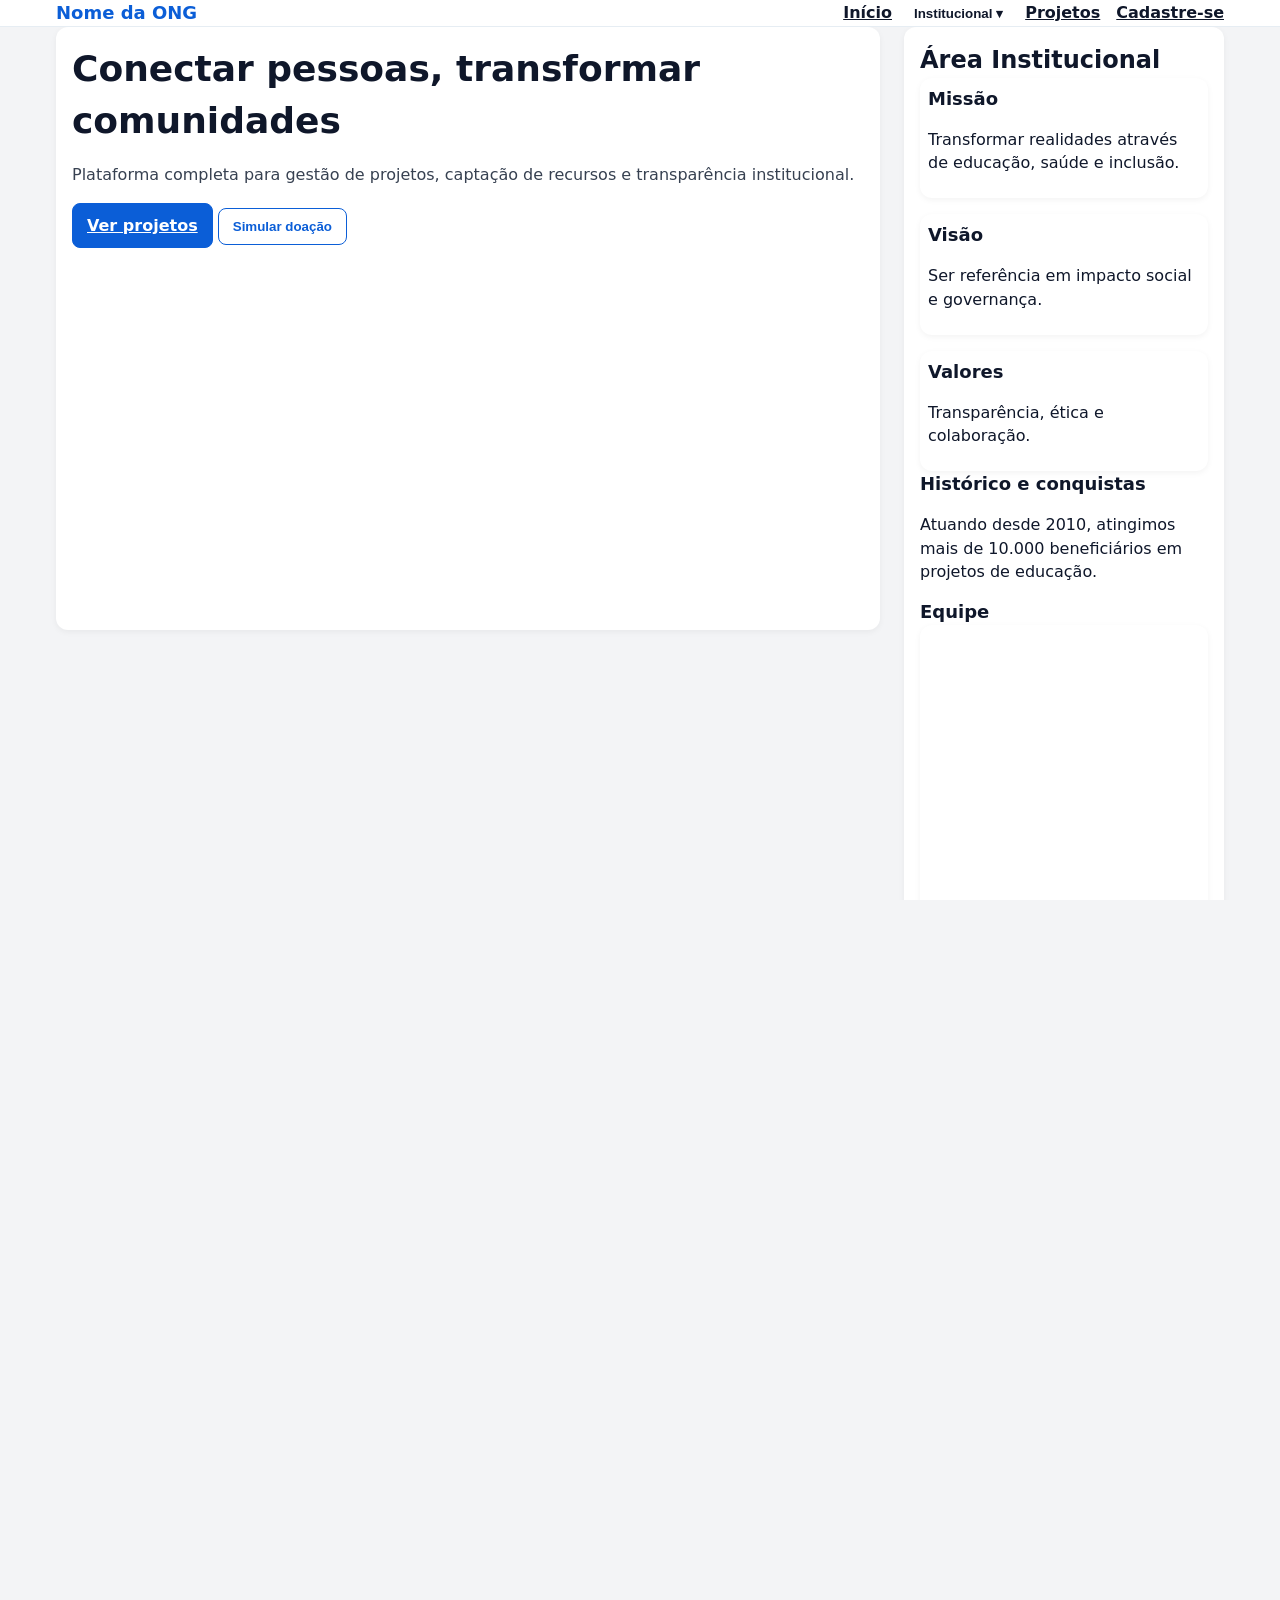
<file: index.html>
<!doctype html>
<html lang="pt-BR">
<head>
  <meta charset="utf-8" />
  <meta name="viewport" content="width=device-width,initial-scale=1" />
  <title>Plataforma ONG — Início</title>
  <meta name="description" content="Plataforma profissional para ONGs — Institucional, Projetos, Doações e Transparência.">
  <link rel="stylesheet" href="assets/css/entrega2.css">
</head>
<body class="site-bg">
  <header class="site-header" role="banner">
    <div class="container header-grid">
      <a class="brand" href="index.html">Nome da ONG</a>

      <nav class="nav" role="navigation" aria-label="Menu principal">
        <button class="btn-hamburger" id="btnHamb" aria-expanded="false" aria-controls="mainMenu" aria-label="Abrir menu">
          <span class="hamb-box"><span class="hamb-inner"></span></span>
        </button>

        <ul class="menu" id="mainMenu">
          <li><a href="index.html">Início</a></li>
          <li class="has-sub">
            <button class="sub-toggle" aria-expanded="false">Institucional ▾</button>
            <ul class="sub-menu" aria-label="submenu institucional" style="display:none;">
              <li><a href="#missao">Missão & Valores</a></li>
              <li><a href="#equipe">Equipe</a></li>
              <li><a href="#relatorios">Relatórios</a></li>
            </ul>
          </li>
          <li><a href="projetos.html">Projetos</a></li>
          <li><a href="cadastro.html">Cadastre-se</a></li>
        </ul>
      </nav>
    </div>
  </header>

  <main class="container main-grid" id="main" role="main">
    <section class="hero card" id="missao" aria-labelledby="hero-title">
      <div class="hero-content">
        <h1 id="hero-title">Conectar pessoas, transformar comunidades</h1>
        <p class="lead">Plataforma completa para gestão de projetos, captação de recursos e transparência institucional.</p>
        <div class="actions">
          <a class="btn primary" href="projetos.html">Ver projetos</a>
          <button class="btn outline" id="openDonate">Simular doação</button>
        </div>
      </div>
      <div class="hero-visual" aria-hidden="true">
        <img src="assets/images/institucional/hero-placeholder.png" alt="" width="560" height="360">
      </div>
    </section>

    <section class="institucional card" id="equipe" aria-labelledby="instit-title">
      <h2 id="instit-title">Área Institucional</h2>
      <div class="grid cols-3 gap-24">
        <div class="card small">
          <h3>Missão</h3>
          <p>Transformar realidades através de educação, saúde e inclusão.</p>
        </div>
        <div class="card small">
          <h3>Visão</h3>
          <p>Ser referência em impacto social e governança.</p>
        </div>
        <div class="card small">
          <h3>Valores</h3>
          <p>Transparência, ética e colaboração.</p>
        </div>
      </div>

      <h3>Histórico e conquistas</h3>
      <p>Atuando desde 2010, atingimos mais de 10.000 beneficiários em projetos de educação.</p>

      <h3>Equipe</h3>
      <div class="grid cols-4 gap-16 team-list">
        <div class="team-item card">
          <img src="assets/images/institucional/person1.png" alt="Foto do colaborador" width="240" height="240">
          <h4>Maria Silva</h4>
          <p>Diretora Executiva</p>
        </div>
        <div class="team-item card">
          <img src="assets/images/institucional/person2.png" alt="Foto do colaborador" width="240" height="240">
          <h4>João Pedro</h4>
          <p>Coordenador de Projetos</p>
        </div>
        <div class="team-item card">
          <img src="assets/images/institucional/person3.png" alt="Foto do colaborador" width="240" height="240">
          <h4>Ana Costa</h4>
          <p>Gestora de Voluntariado</p>
        </div>
        <div class="team-item card">
          <img src="assets/images/institucional/person4.png" alt="Foto do colaborador" width="240" height="240">
          <h4>Lucas Rocha</h4>
          <p>Analista de Dados</p>
        </div>
      </div>

      <h3 id="relatorios">Relatórios de Transparência</h3>
      <ul class="doc-list">
        <li><a href="#">Relatório 2024 (PDF)</a></li>
        <li><a href="#">Relatório 2023 (PDF)</a></li>
      </ul>
    </section>

    <aside class="side card" aria-labelledby="comunica-title">
      <h3 id="comunica-title">Comunicação</h3>
      <div class="blog-preview">
        <article class="mini-post">
          <h4>Novas oficinas</h4>
          <p>Iniciamos oficinas na comunidade X — saiba mais.</p>
          <a class="link" href="#">Ler</a>
        </article>
      </div>

      <h4>Newsletter</h4>
      <form id="newsletterForm" class="form-inline">
        <label class="sr-only" for="newsletterEmail">Email</label>
        <input id="newsletterEmail" type="email" placeholder="seu@exemplo.com" required>
        <button class="btn primary" type="submit">Assinar</button>
      </form>

      <h4>Documentos públicos</h4>
      <ul class="doc-list">
        <li><a href="#">Estatuto</a></li>
        <li><a href="#">Ata de Reunião</a></li>
      </ul>
    </aside>
  </main>

  <footer class="site-footer" role="contentinfo">
    <div class="container">
      <p>&copy; <span id="ano"></span> Nome da ONG — Transparência e Impacto</p>
    </div>
  </footer>

  <div class="modal" id="donateModal" aria-hidden="true" role="dialog" aria-labelledby="donateTitle">
    <div class="modal-panel">
      <button class="modal-close" aria-label="Fechar">✕</button>
      <h2 id="donateTitle">Simular Doação</h2>
      <p>Escolha o valor e simule uma doação (apenas demonstração).</p>
      <div class="donation-options grid cols-3 gap-16">
        <button class="btn primary">R$ 20</button>
        <button class="btn primary">R$ 50</button>
        <button class="btn primary">R$ 100</button>
      </div>
    </div>
  </div>

  <div id="toast" class="toast" aria-live="polite" aria-atomic="true"></div>

  <script src="assets/js/entrega2.js" defer></script>
</body>
</html>
</file>
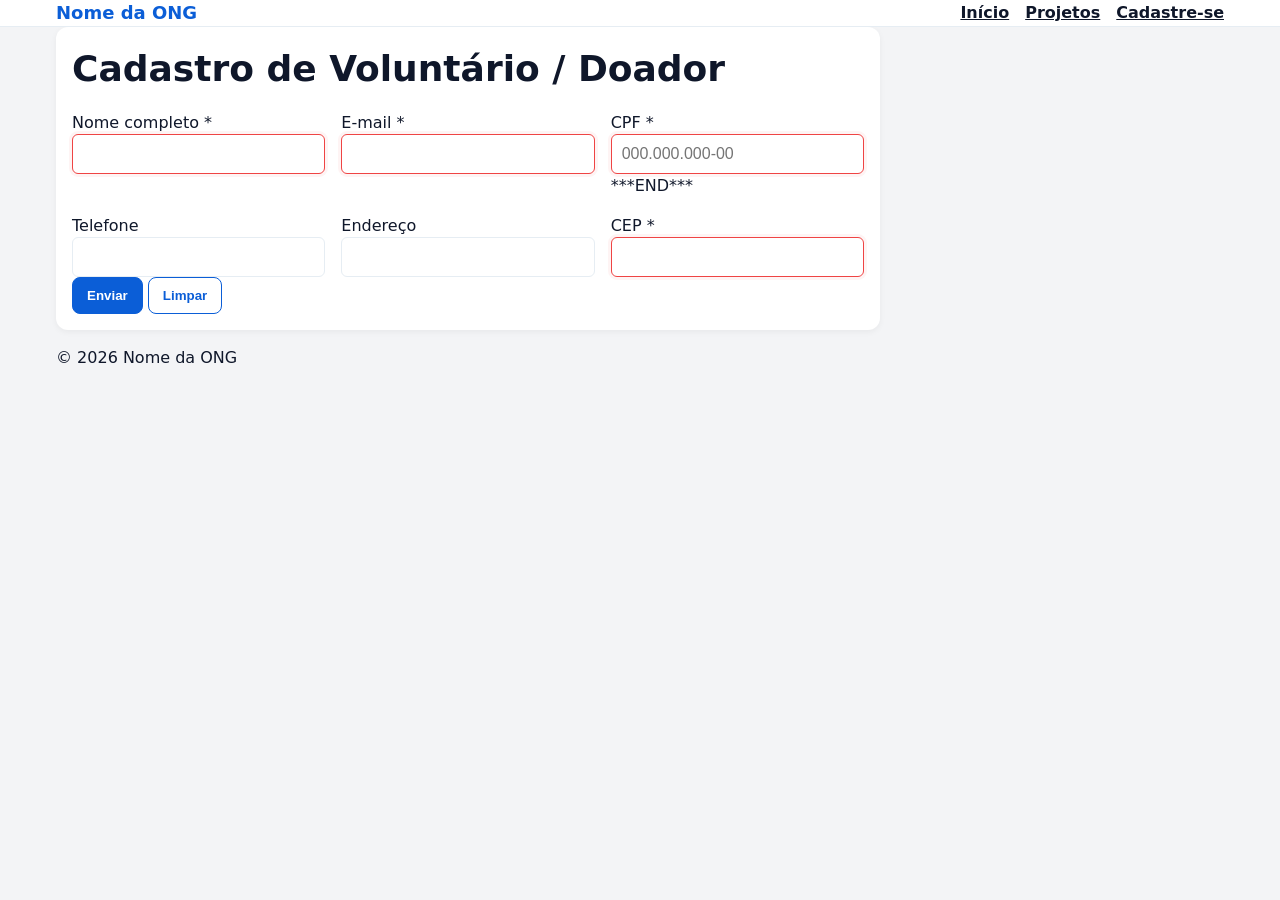
<file: cadastro.html>
<!doctype html>
<html lang="pt-BR">
<head>
  <meta charset="utf-8">
  <meta name="viewport" content="width=device-width,initial-scale=1">
  <title>Cadastro — Plataforma ONG</title>
  <link rel="stylesheet" href="assets/css/entrega2.css">
</head>
<body class="site-bg">
  <header class="site-header">
    <div class="container header-grid">
      <a class="brand" href="index.html">Nome da ONG</a>
      <nav class="nav">
        <ul class="menu">
          <li><a href="index.html">Início</a></li>
          <li><a href="projetos.html">Projetos</a></li>
          <li><a href="cadastro.html">Cadastre-se</a></li>
        </ul>
      </nav>
    </div>
  </header>

  <main class="container main-grid">
    <section class="card form-card">
      <h1>Cadastro de Voluntário / Doador</h1>
      <form id="formCadastro" novalidate>
        <div class="grid cols-2 gap-16">
          <label class="form-group">
            <span>Nome completo *</span>
            <input id="nome" name="nome" type="text" required minlength="2">
            <span class="invalid-feedback">Informe o nome completo</span>
          </label>
          <label class="form-group">
            <span>E-mail *</span>
            <input id="email" name="email" type="email" required>
            <span class="invalid-feedback">Informe um e-mail válido</span>
          </label>
          <label class="form-group">
            <span>CPF *</span>
            <input id="cpf" name="cpf" type="text" required maxlength="14" placeholder="000.000.000-00">
            <span class="invalid-feedback">CPF inválido</span>
***END***

          </label>
          <label class="form-group">
            <span>Telefone</span>
            <input id="telefone" name="telefone" type="tel" maxlength="15">
            <span class="invalid-feedback">Telefone inválido</span>
          </label>
          <label class="form-group full">
            <span>Endereço</span>
            <input id="endereco" name="endereco" type="text">
          </label>
          <label class="form-group">
            <span>CEP *</span>
            <input id="cep" name="cep" type="text" required maxlength="9">
            <span class="invalid-feedback">CEP inválido</span>
          </label>
        </div>
        <div class="form-actions">
          <button class="btn primary" type="submit">Enviar</button>
          <button class="btn outline" type="reset">Limpar</button>
        </div>
      </form>
    </section>
  </main>

  <footer class="site-footer">
    <div class="container">
      <p>&copy; <span id="ano3"></span> Nome da ONG</p>
    </div>
  </footer>

  <div id="toast" class="toast" aria-live="polite"></div>

  <script src="assets/js/entrega2.js" defer></script>
</body>
</html>
</file>
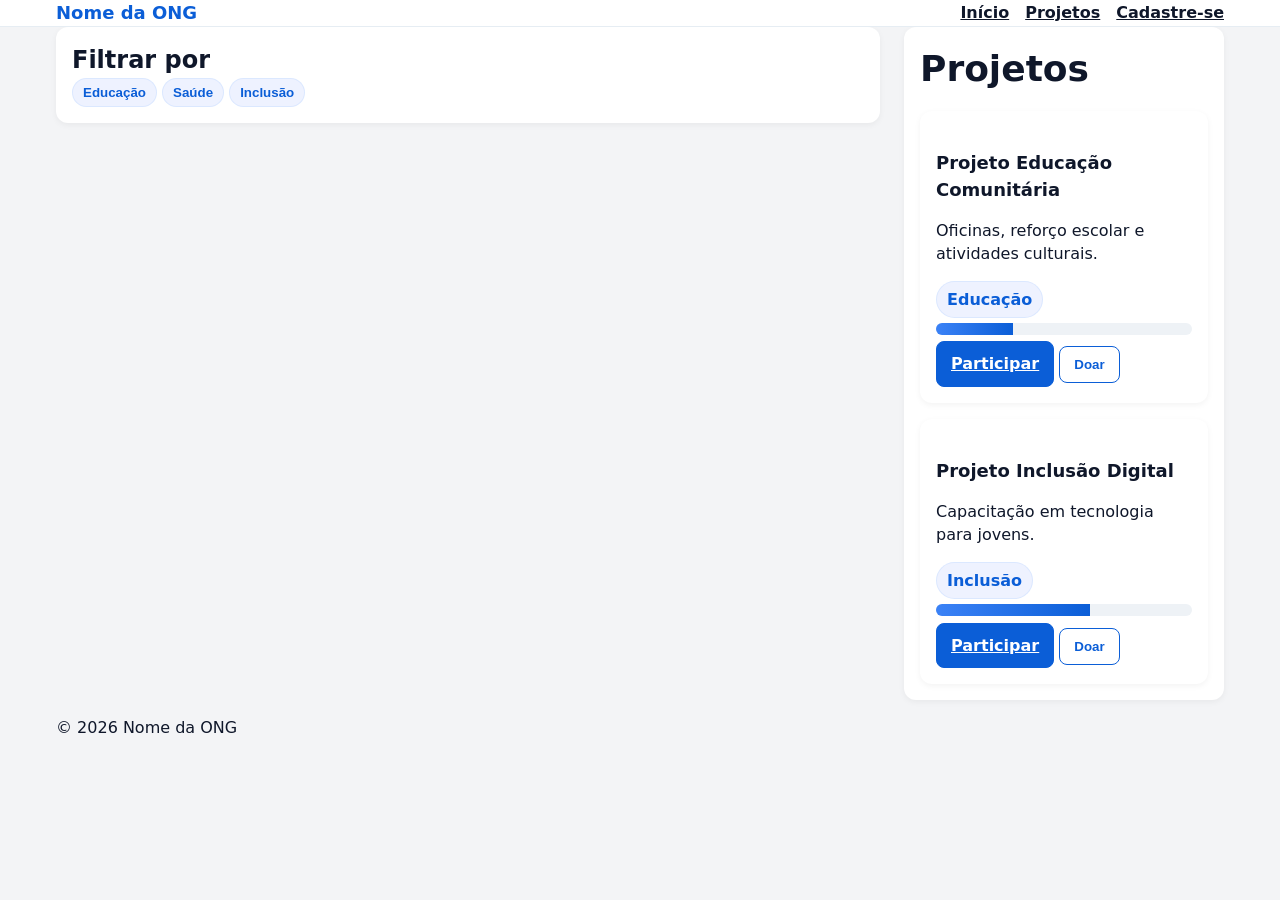
<file: projetos.html>
<!doctype html>
<html lang="pt-BR">
<head>
  <meta charset="utf-8">
  <meta name="viewport" content="width=device-width,initial-scale=1">
  <title>Projetos — Plataforma ONG</title>
  <link rel="stylesheet" href="assets/css/entrega2.css">
</head>
<body class="site-bg">
  <header class="site-header">
    <div class="container header-grid">
      <a class="brand" href="index.html">Nome da ONG</a>
      <nav class="nav">
        <ul class="menu">
          <li><a href="index.html">Início</a></li>
          <li><a href="projetos.html">Projetos</a></li>
          <li><a href="cadastro.html">Cadastre-se</a></li>
        </ul>
      </nav>
    </div>
  </header>

  <main class="container main-grid">
    <section class="filters card" aria-labelledby="filter-title">
      <h2 id="filter-title">Filtrar por</h2>
      <div class="tags">
        <button class="badge">Educação</button>
        <button class="badge">Saúde</button>
        <button class="badge">Inclusão</button>
      </div>
    </section>

    <section class="projects card" aria-labelledby="projects-title">
      <h1 id="projects-title">Projetos</h1>
      <div class="grid cols-3 gap-24 projects-grid">
        <article class="project-card card">
          <img src="assets/images/projetos/projeto1.png" alt="Projeto 1" loading="lazy">
          <div class="card-body">
            <h3>Projeto Educação Comunitária</h3>
            <p>Oficinas, reforço escolar e atividades culturais.</p>
            <div class="meta">
              <span class="badge">Educação</span>
              <span class="progress" aria-valuenow="30" aria-valuemin="0" aria-valuemax="100">
                <span class="progress-bar" style="width:30%"></span>
              </span>
            </div>
            <div class="card-actions">
              <a class="btn primary" href="cadastro.html">Participar</a>
              <button class="btn outline" data-open-modal="donateModal">Doar</button>
            </div>
          </div>
        </article>

        <article class="project-card card">
          <img src="assets/images/projetos/projeto2.png" alt="Projeto 2" loading="lazy">
          <div class="card-body">
            <h3>Projeto Inclusão Digital</h3>
            <p>Capacitação em tecnologia para jovens.</p>
            <div class="meta">
              <span class="badge">Inclusão</span>
              <span class="progress" aria-valuenow="60" aria-valuemin="0" aria-valuemax="100">
                <span class="progress-bar" style="width:60%"></span>
              </span>
            </div>
            <div class="card-actions">
              <a class="btn primary" href="cadastro.html">Participar</a>
              <button class="btn outline" data-open-modal="donateModal">Doar</button>
            </div>
          </div>
        </article>

      </div>
    </section>
  </main>

  <footer class="site-footer">
    <div class="container">
      <p>&copy; <span id="ano2"></span> Nome da ONG</p>
    </div>
  </footer>

  <div class="modal" id="donateModal" aria-hidden="true" role="dialog">
    <div class="modal-panel">
      <button class="modal-close" aria-label="Fechar">✕</button>
      <h2>Simular Doação</h2>
      <p>Escolha o valor para simular a doação.</p>
      <div class="donation-options grid cols-3 gap-16">
        <button class="btn primary">R$ 20</button>
        <button class="btn primary">R$ 50</button>
        <button class="btn primary">R$ 100</button>
      </div>
    </div>
  </div>

  <div id="toast" class="toast"></div>

  <script src="assets/js/entrega2.js" defer></script>
</body>
</html>
</file>
<file: assets/css/entrega2.css>
/* Design system - Entrega II */
/* Variables: colors (8), typographic scale (5 sizes), spacing scale (8/16/24/32/48/64) */
:root{
  /* Colors (neutras/profissionais) */
  --color-primary-600: #0b5ed7;
  --color-primary-400: #3b82f6;
  --color-secondary-600: #064e3b;
  --color-secondary-400: #16a34a;
  --color-neutral-900: #0f172a;
  --color-neutral-700: #374151;
  --color-neutral-400: #9ca3af;
  --color-neutral-100: #f3f4f6;

  /* Semantic */
  --bg: var(--color-neutral-100);
  --surface: #ffffff;
  --muted: var(--color-neutral-700);
  --accent: var(--color-primary-600);

  /* Typography (5 sizes) */
  --fs-1: 2.25rem; /* display */
  --fs-2: 1.5rem;  /* h2 */
  --fs-3: 1.125rem; /* h3 */
  --fs-4: 1rem;    /* body */
  --fs-5: 0.875rem; /* small */

  /* Spacing scale */
  --space-8: 8px;
  --space-16: 16px;
  --space-24: 24px;
  --space-32: 32px;
  --space-48: 48px;
  --space-64: 64px;

  /* Layout and grid */
  --container-width: 1200px;
  --grid-gap: var(--space-24);
  --max-columns: 12;
}

/* Base */
*{box-sizing:border-box}
html,body{height:100%}
body{margin:0;font-family:Inter, system-ui, -apple-system, 'Segoe UI', Roboto, 'Helvetica Neue', Arial;background:var(--bg);color:var(--color-neutral-900);line-height:1.45}
.container{max-width:var(--container-width);margin:0 auto;padding:var(--space-24)}

/* Header */
.site-header{background:var(--surface);border-bottom:1px solid #e6edf3;position:sticky;top:0;z-index:50}
.header-grid{display:flex;align-items:center;justify-content:space-between;gap:var(--space-16)}
.brand{font-weight:700;color:var(--accent);text-decoration:none;font-size:var(--fs-3)}
.nav .menu{display:flex;gap:var(--space-16);list-style:none;margin:0;padding:0;align-items:center}
.nav .menu li a, .nav .menu button{background:none;border:0;color:var(--color-neutral-900);font-weight:600;cursor:pointer}
.btn-hamburger{display:none;background:none;border:0;cursor:pointer}

/* Main grid layout using CSS Grid */
.main-grid{display:grid;grid-template-columns: 1fr 320px;gap:var(--grid-gap);align-items:start;padding:var(--space-24) 0}
.side{position:relative}

/* Grid utility: 12-column container */
.grid{display:grid;gap:var(--space-16)}
.cols-2{grid-template-columns:repeat(2,1fr)}
.cols-3{grid-template-columns:repeat(3,1fr)}
.cols-4{grid-template-columns:repeat(4,1fr)}
.cols-12{grid-template-columns:repeat(12,1fr)}
.gap-16{gap:var(--space-16)}
.gap-24{gap:var(--space-24)}

/* Cards */
card, .card{background:var(--surface);border-radius:8px;padding:var(--space-16);box-shadow:0 4px 12px rgba(15,23,42,0.04)}
.card.small{padding:var(--space-8)}

/* Typography */
h1{font-size:var(--fs-1);margin:0 0 var(--space-16)}
h2{font-size:var(--fs-2);margin:0 0 var(--space-12)}
h3{font-size:var(--fs-3);margin:0 0 var(--space-12)}
.lead{font-size:var(--fs-4);color:var(--muted)}

/* Buttons */
.btn{display:inline-flex;align-items:center;gap:8px;padding:10px 14px;border-radius:8px;border:1px solid transparent;font-weight:700;cursor:pointer}
.btn.primary{background:var(--accent);color:white;border-color:var(--accent)}
.btn.outline{background:transparent;color:var(--accent);border-color:var(--accent)}
.btn:disabled{opacity:0.6;cursor:not-allowed}

/* Badges */
.badge{display:inline-block;padding:6px 10px;border-radius:999px;background:#eef2ff;color:var(--accent);font-weight:600;border:1px solid rgba(11,110,253,0.08)}

/* Progress */
.progress{display:inline-block;background:#eef2f6;border-radius:999px;width:100%;height:12px;overflow:hidden}
.progress-bar{display:block;height:100%;background:linear-gradient(90deg,var(--color-primary-400),var(--color-primary-600))}

/* Forms */
.form-group{display:flex;flex-direction:column;margin-bottom:var(--space-12)}
input[type="text"],input[type="email"],input[type="tel"],input[type="date"],select,textarea{padding:10px;border:1px solid #e6edf3;border-radius:6px;font-size:var(--fs-4)}
input:focus{outline:3px solid rgba(11,110,253,0.12);border-color:var(--accent)}

/* form invalid visuals */
input:invalid{border-color:#ef4444;box-shadow:0 0 0 3px rgba(239,68,68,0.06)}
.invalid-feedback{display:none;color:#ef4444;font-size:var(--fs-5);margin-top:6px}
input.invalid + .invalid-feedback{display:block}

/* Team list */
.team-list .team-item img{width:100%;height:auto;border-radius:6px;display:block}

/* Doc list */
.doc-list{list-style:none;padding:0;margin:0}
.doc-list li{margin-bottom:8px}

/* Modal */
.modal{position:fixed;inset:0;display:none;align-items:center;justify-content:center;background:rgba(15,23,42,0.5);z-index:1000;padding:var(--space-24)}
.modal[aria-hidden="false"]{display:flex}
.modal-panel{background:var(--surface);padding:var(--space-24);border-radius:12px;max-width:760px;width:100;box-shadow:0 20px 60px rgba(2,6,23,0.3)}
.modal-close{position:absolute;right:16px;top:16px;background:none;border:0;font-size:18px;cursor:pointer}

/* Toast */
.toast{position:fixed;right:var(--space-24);bottom:var(--space-24);min-width:220px;background:#111827;color:white;padding:12px 16px;border-radius:8px;display:none;z-index:1200}

/* Responsive breakpoints (5) */
@media (max-width:1200px){.container{padding:16px}}
@media (max-width:1024px){.main-grid{grid-template-columns:1fr 300px}}
@media (max-width:880px){
  .main-grid{grid-template-columns:1fr}
  .nav .menu{display:none}
  .btn-hamburger{display:inline-block}
  .menu[aria-hidden="false"]{display:block;position:absolute;left:16px;right:16px;top:64px;background:var(--surface);padding:16px;border-radius:8px;box-shadow:0 8px 30px rgba(2,6,23,0.08)}
  .cols-3{grid-template-columns:1fr}
}
@media (max-width:640px){
  :root{--fs-1:1.75rem;--fs-2:1.25rem}
  .cols-4{grid-template-columns:1fr 1fr}
}
@media (max-width:420px){
  .cols-4{grid-template-columns:1fr}
  .btn{padding:8px 10px}
}

/* Accessibility helpers */
.sr-only{position:absolute;width:1px;height:1px;padding:0;margin:-1px;overflow:hidden;clip:rect(0,0,0,0);white-space:nowrap;border:0}

/* Garante que tudo dentro da página respeite a largura da tela */
* {
  box-sizing: border-box;
}

/* Container principal */
.container {
  max-width: 1200px;
  width: 100%;
  margin: 0 auto;
  padding: 0 16px;
}

/* Ajuste de grid da seção institucional e equipe */
.grid {
  display: grid;
  grid-template-columns: repeat(auto-fit, minmax(250px, 1fr));
  gap: 16px;
  justify-content: center;
  align-items: start;
}

/* Cards institucionais e de equipe */
.card {
  background: #fff;
  border-radius: 12px;
  box-shadow: 0 2px 6px rgba(0, 0, 0, 0.05);
  padding: 16px;
  width: 100%;
}

/* Correção de overflow */
body, html {
  overflow-x: hidden;
}
</file>
